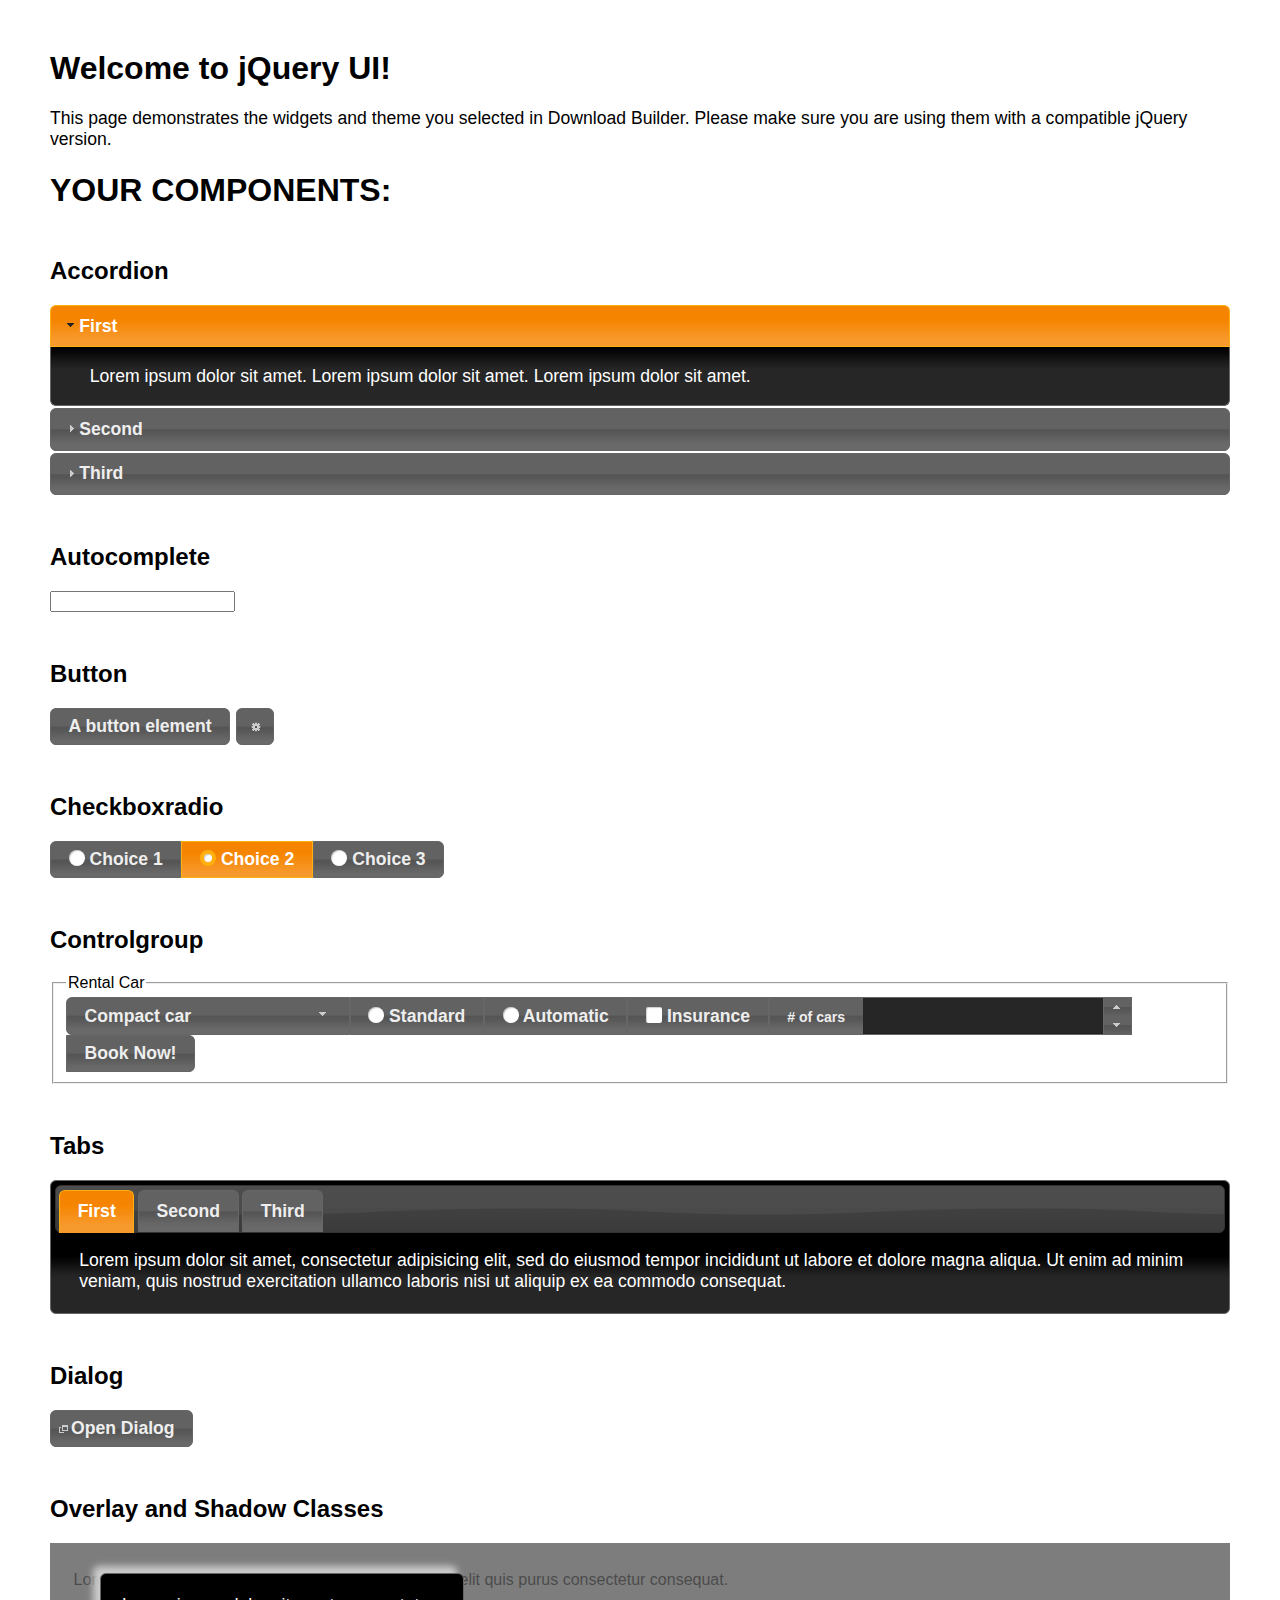
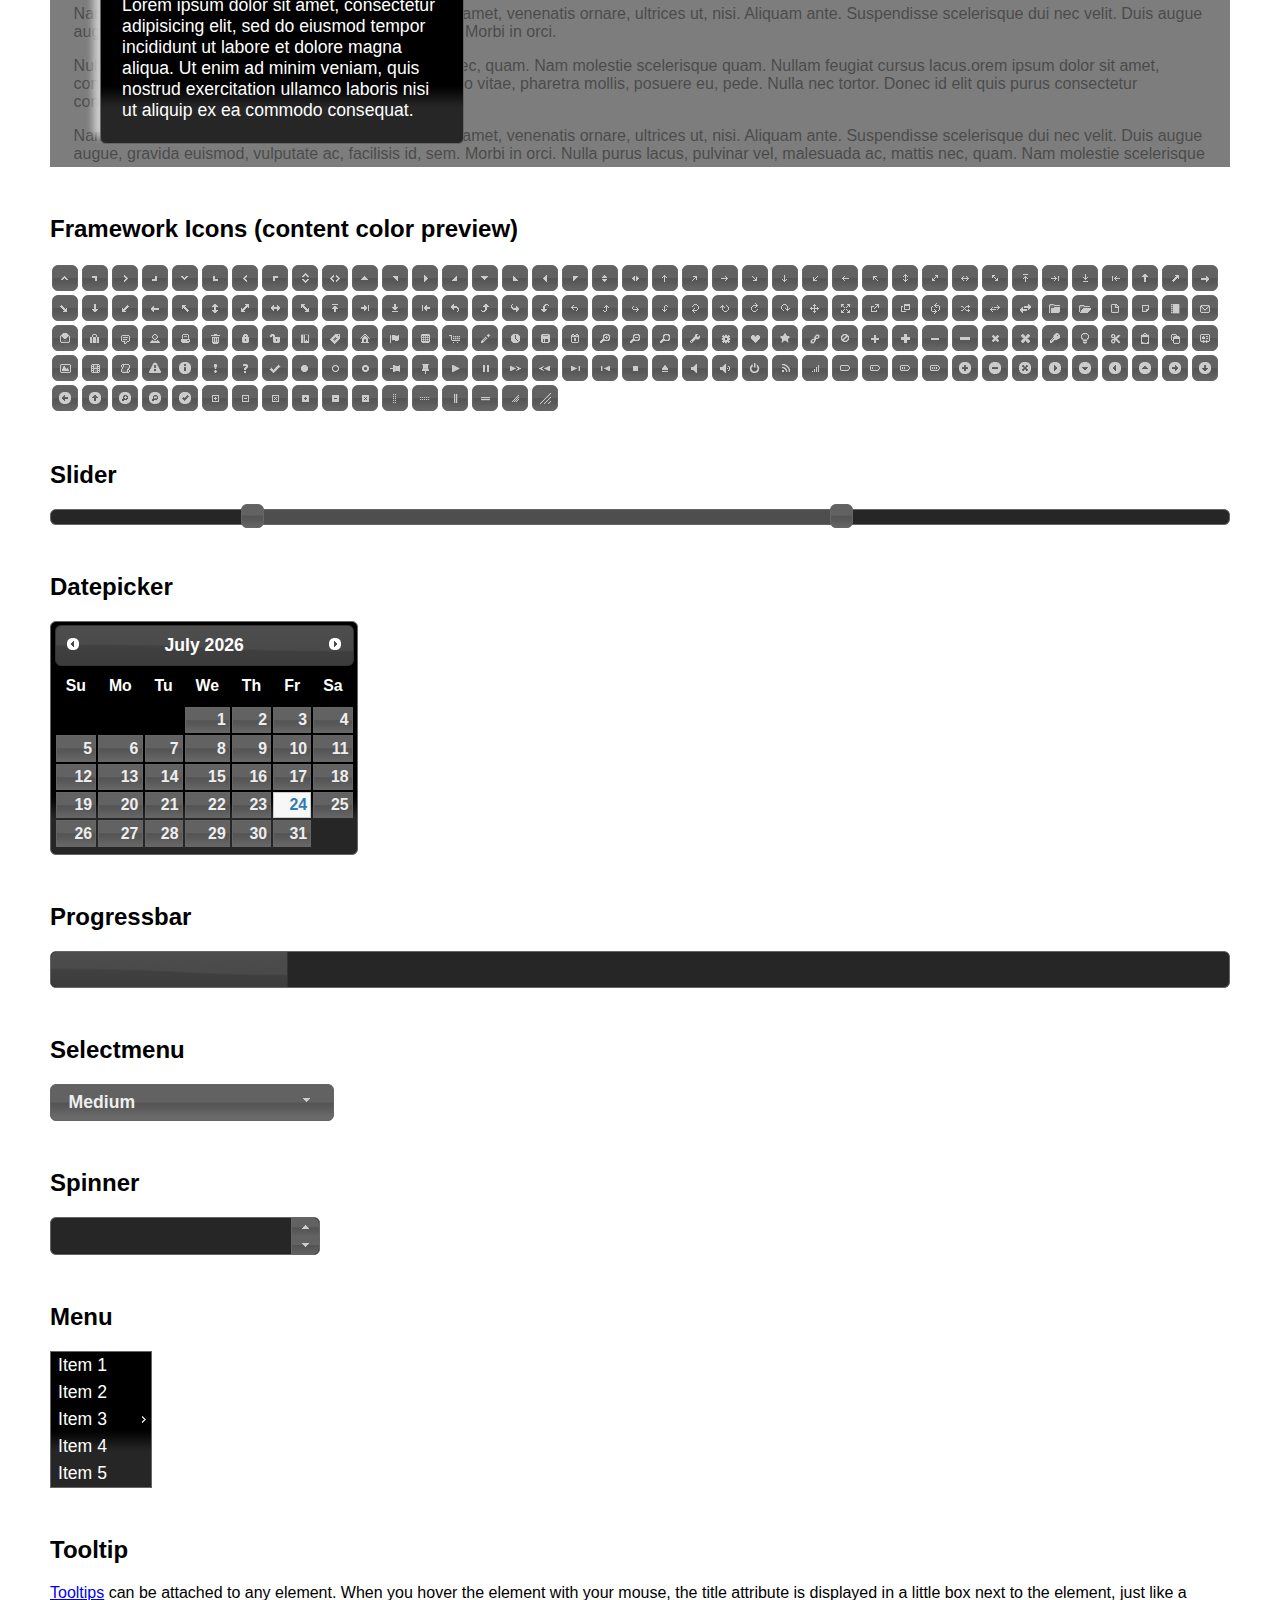
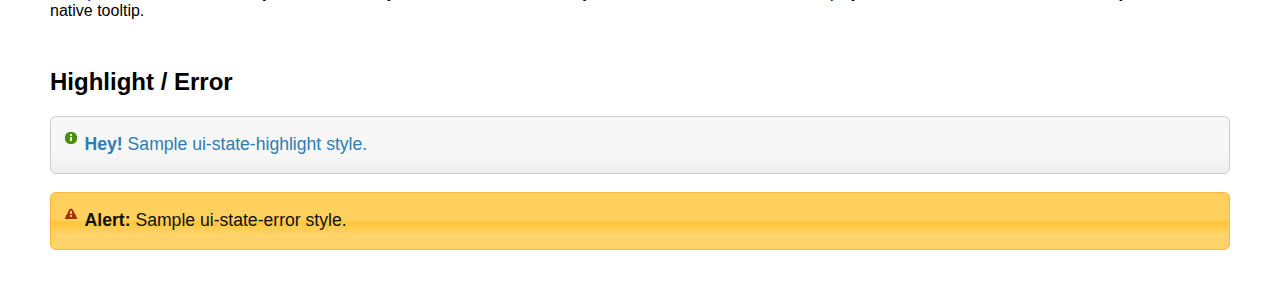
<file: assets/index.html>
<!doctype html>
<html lang="us">
<head>
	<meta charset="utf-8">
	<title>jQuery UI Example Page</title>
	<link href="jquery-ui.css" rel="stylesheet">
	<style>
	body{
		font-family: "Trebuchet MS", sans-serif;
		margin: 50px;
	}
	.demoHeaders {
		margin-top: 2em;
	}
	#dialog-link {
		padding: .4em 1em .4em 20px;
		text-decoration: none;
		position: relative;
	}
	#dialog-link span.ui-icon {
		margin: 0 5px 0 0;
		position: absolute;
		left: .2em;
		top: 50%;
		margin-top: -8px;
	}
	#icons {
		margin: 0;
		padding: 0;
	}
	#icons li {
		margin: 2px;
		position: relative;
		padding: 4px 0;
		cursor: pointer;
		float: left;
		list-style: none;
	}
	#icons span.ui-icon {
		float: left;
		margin: 0 4px;
	}
	.fakewindowcontain .ui-widget-overlay {
		position: absolute;
	}
	select {
		width: 200px;
	}
	</style>
</head>
<body>

<h1>Welcome to jQuery UI!</h1>

<div class="ui-widget">
	<p>This page demonstrates the widgets and theme you selected in Download Builder. Please make sure you are using them with a compatible jQuery version.</p>
</div>

<h1>YOUR COMPONENTS:</h1>


<!-- Accordion -->
<h2 class="demoHeaders">Accordion</h2>
<div id="accordion">
	<h3>First</h3>
	<div>Lorem ipsum dolor sit amet. Lorem ipsum dolor sit amet. Lorem ipsum dolor sit amet.</div>
	<h3>Second</h3>
	<div>Phasellus mattis tincidunt nibh.</div>
	<h3>Third</h3>
	<div>Nam dui erat, auctor a, dignissim quis.</div>
</div>



<!-- Autocomplete -->
<h2 class="demoHeaders">Autocomplete</h2>
<div>
	<input id="autocomplete" title="type &quot;a&quot;">
</div>



<!-- Button -->
<h2 class="demoHeaders">Button</h2>
<button id="button">A button element</button>
<button id="button-icon">An icon-only button</button>



<!-- Checkboxradio -->
<h2 class="demoHeaders">Checkboxradio</h2>
<form style="margin-top: 1em;">
	<div id="radioset">
		<input type="radio" id="radio1" name="radio"><label for="radio1">Choice 1</label>
		<input type="radio" id="radio2" name="radio" checked="checked"><label for="radio2">Choice 2</label>
		<input type="radio" id="radio3" name="radio"><label for="radio3">Choice 3</label>
	</div>
</form>



<!-- Controlgroup -->
<h2 class="demoHeaders">Controlgroup</h2>
<fieldset>
	<legend>Rental Car</legend>
	<div id="controlgroup">
		<select id="car-type">
			<option>Compact car</option>
			<option>Midsize car</option>
			<option>Full size car</option>
			<option>SUV</option>
			<option>Luxury</option>
			<option>Truck</option>
			<option>Van</option>
		</select>
		<label for="transmission-standard">Standard</label>
		<input type="radio" name="transmission" id="transmission-standard">
		<label for="transmission-automatic">Automatic</label>
		<input type="radio" name="transmission" id="transmission-automatic">
		<label for="insurance">Insurance</label>
		<input type="checkbox" name="insurance" id="insurance">
		<label for="horizontal-spinner" class="ui-controlgroup-label"># of cars</label>
		<input id="horizontal-spinner" class="ui-spinner-input">
		<button>Book Now!</button>
	</div>
</fieldset>



<!-- Tabs -->
<h2 class="demoHeaders">Tabs</h2>
<div id="tabs">
	<ul>
		<li><a href="#tabs-1">First</a></li>
		<li><a href="#tabs-2">Second</a></li>
		<li><a href="#tabs-3">Third</a></li>
	</ul>
	<div id="tabs-1">Lorem ipsum dolor sit amet, consectetur adipisicing elit, sed do eiusmod tempor incididunt ut labore et dolore magna aliqua. Ut enim ad minim veniam, quis nostrud exercitation ullamco laboris nisi ut aliquip ex ea commodo consequat.</div>
	<div id="tabs-2">Phasellus mattis tincidunt nibh. Cras orci urna, blandit id, pretium vel, aliquet ornare, felis. Maecenas scelerisque sem non nisl. Fusce sed lorem in enim dictum bibendum.</div>
	<div id="tabs-3">Nam dui erat, auctor a, dignissim quis, sollicitudin eu, felis. Pellentesque nisi urna, interdum eget, sagittis et, consequat vestibulum, lacus. Mauris porttitor ullamcorper augue.</div>
</div>



<h2 class="demoHeaders">Dialog</h2>
<p>
	<button id="dialog-link" class="ui-button ui-corner-all ui-widget">
		<span class="ui-icon ui-icon-newwin"></span>Open Dialog
	</button>
</p>

<h2 class="demoHeaders">Overlay and Shadow Classes</h2>
<div style="position: relative; width: 96%; height: 200px; padding:1% 2%; overflow:hidden;" class="fakewindowcontain">
	<p>Lorem ipsum dolor sit amet,  Nulla nec tortor. Donec id elit quis purus consectetur consequat. </p><p>Nam congue semper tellus. Sed erat dolor, dapibus sit amet, venenatis ornare, ultrices ut, nisi. Aliquam ante. Suspendisse scelerisque dui nec velit. Duis augue augue, gravida euismod, vulputate ac, facilisis id, sem. Morbi in orci. </p><p>Nulla purus lacus, pulvinar vel, malesuada ac, mattis nec, quam. Nam molestie scelerisque quam. Nullam feugiat cursus lacus.orem ipsum dolor sit amet, consectetur adipiscing elit. Donec libero risus, commodo vitae, pharetra mollis, posuere eu, pede. Nulla nec tortor. Donec id elit quis purus consectetur consequat. </p><p>Nam congue semper tellus. Sed erat dolor, dapibus sit amet, venenatis ornare, ultrices ut, nisi. Aliquam ante. Suspendisse scelerisque dui nec velit. Duis augue augue, gravida euismod, vulputate ac, facilisis id, sem. Morbi in orci. Nulla purus lacus, pulvinar vel, malesuada ac, mattis nec, quam. Nam molestie scelerisque quam. </p><p>Nullam feugiat cursus lacus.orem ipsum dolor sit amet, consectetur adipiscing elit. Donec libero risus, commodo vitae, pharetra mollis, posuere eu, pede. Nulla nec tortor. Donec id elit quis purus consectetur consequat. Nam congue semper tellus. Sed erat dolor, dapibus sit amet, venenatis ornare, ultrices ut, nisi. Aliquam ante. </p><p>Suspendisse scelerisque dui nec velit. Duis augue augue, gravida euismod, vulputate ac, facilisis id, sem. Morbi in orci. Nulla purus lacus, pulvinar vel, malesuada ac, mattis nec, quam. Nam molestie scelerisque quam. Nullam feugiat cursus lacus.orem ipsum dolor sit amet, consectetur adipiscing elit. Donec libero risus, commodo vitae, pharetra mollis, posuere eu, pede. Nulla nec tortor. Donec id elit quis purus consectetur consequat. Nam congue semper tellus. Sed erat dolor, dapibus sit amet, venenatis ornare, ultrices ut, nisi. </p>

	<!-- ui-dialog -->
	<div class="ui-widget-overlay ui-front"></div>
	<div style="position: absolute; width: 320px; left: 50px; top: 30px; padding: 1.2em" class="ui-widget ui-front ui-widget-content ui-corner-all ui-widget-shadow">
		Lorem ipsum dolor sit amet, consectetur adipisicing elit, sed do eiusmod tempor incididunt ut labore et dolore magna aliqua. Ut enim ad minim veniam, quis nostrud exercitation ullamco laboris nisi ut aliquip ex ea commodo consequat.
	</div>

</div>

<!-- ui-dialog -->
<div id="dialog" title="Dialog Title">
	<p>Lorem ipsum dolor sit amet, consectetur adipisicing elit, sed do eiusmod tempor incididunt ut labore et dolore magna aliqua. Ut enim ad minim veniam, quis nostrud exercitation ullamco laboris nisi ut aliquip ex ea commodo consequat.</p>
</div>



<h2 class="demoHeaders">Framework Icons (content color preview)</h2>
<ul id="icons" class="ui-widget ui-helper-clearfix">
	<li class="ui-state-default ui-corner-all" title=".ui-icon-caret-1-n"><span class="ui-icon ui-icon-caret-1-n"></span></li>
	<li class="ui-state-default ui-corner-all" title=".ui-icon-caret-1-ne"><span class="ui-icon ui-icon-caret-1-ne"></span></li>
	<li class="ui-state-default ui-corner-all" title=".ui-icon-caret-1-e"><span class="ui-icon ui-icon-caret-1-e"></span></li>
	<li class="ui-state-default ui-corner-all" title=".ui-icon-caret-1-se"><span class="ui-icon ui-icon-caret-1-se"></span></li>
	<li class="ui-state-default ui-corner-all" title=".ui-icon-caret-1-s"><span class="ui-icon ui-icon-caret-1-s"></span></li>
	<li class="ui-state-default ui-corner-all" title=".ui-icon-caret-1-sw"><span class="ui-icon ui-icon-caret-1-sw"></span></li>
	<li class="ui-state-default ui-corner-all" title=".ui-icon-caret-1-w"><span class="ui-icon ui-icon-caret-1-w"></span></li>
	<li class="ui-state-default ui-corner-all" title=".ui-icon-caret-1-nw"><span class="ui-icon ui-icon-caret-1-nw"></span></li>
	<li class="ui-state-default ui-corner-all" title=".ui-icon-caret-2-n-s"><span class="ui-icon ui-icon-caret-2-n-s"></span></li>
	<li class="ui-state-default ui-corner-all" title=".ui-icon-caret-2-e-w"><span class="ui-icon ui-icon-caret-2-e-w"></span></li>
	<li class="ui-state-default ui-corner-all" title=".ui-icon-triangle-1-n"><span class="ui-icon ui-icon-triangle-1-n"></span></li>
	<li class="ui-state-default ui-corner-all" title=".ui-icon-triangle-1-ne"><span class="ui-icon ui-icon-triangle-1-ne"></span></li>
	<li class="ui-state-default ui-corner-all" title=".ui-icon-triangle-1-e"><span class="ui-icon ui-icon-triangle-1-e"></span></li>
	<li class="ui-state-default ui-corner-all" title=".ui-icon-triangle-1-se"><span class="ui-icon ui-icon-triangle-1-se"></span></li>
	<li class="ui-state-default ui-corner-all" title=".ui-icon-triangle-1-s"><span class="ui-icon ui-icon-triangle-1-s"></span></li>
	<li class="ui-state-default ui-corner-all" title=".ui-icon-triangle-1-sw"><span class="ui-icon ui-icon-triangle-1-sw"></span></li>
	<li class="ui-state-default ui-corner-all" title=".ui-icon-triangle-1-w"><span class="ui-icon ui-icon-triangle-1-w"></span></li>
	<li class="ui-state-default ui-corner-all" title=".ui-icon-triangle-1-nw"><span class="ui-icon ui-icon-triangle-1-nw"></span></li>
	<li class="ui-state-default ui-corner-all" title=".ui-icon-triangle-2-n-s"><span class="ui-icon ui-icon-triangle-2-n-s"></span></li>
	<li class="ui-state-default ui-corner-all" title=".ui-icon-triangle-2-e-w"><span class="ui-icon ui-icon-triangle-2-e-w"></span></li>
	<li class="ui-state-default ui-corner-all" title=".ui-icon-arrow-1-n"><span class="ui-icon ui-icon-arrow-1-n"></span></li>
	<li class="ui-state-default ui-corner-all" title=".ui-icon-arrow-1-ne"><span class="ui-icon ui-icon-arrow-1-ne"></span></li>
	<li class="ui-state-default ui-corner-all" title=".ui-icon-arrow-1-e"><span class="ui-icon ui-icon-arrow-1-e"></span></li>
	<li class="ui-state-default ui-corner-all" title=".ui-icon-arrow-1-se"><span class="ui-icon ui-icon-arrow-1-se"></span></li>
	<li class="ui-state-default ui-corner-all" title=".ui-icon-arrow-1-s"><span class="ui-icon ui-icon-arrow-1-s"></span></li>
	<li class="ui-state-default ui-corner-all" title=".ui-icon-arrow-1-sw"><span class="ui-icon ui-icon-arrow-1-sw"></span></li>
	<li class="ui-state-default ui-corner-all" title=".ui-icon-arrow-1-w"><span class="ui-icon ui-icon-arrow-1-w"></span></li>
	<li class="ui-state-default ui-corner-all" title=".ui-icon-arrow-1-nw"><span class="ui-icon ui-icon-arrow-1-nw"></span></li>
	<li class="ui-state-default ui-corner-all" title=".ui-icon-arrow-2-n-s"><span class="ui-icon ui-icon-arrow-2-n-s"></span></li>
	<li class="ui-state-default ui-corner-all" title=".ui-icon-arrow-2-ne-sw"><span class="ui-icon ui-icon-arrow-2-ne-sw"></span></li>
	<li class="ui-state-default ui-corner-all" title=".ui-icon-arrow-2-e-w"><span class="ui-icon ui-icon-arrow-2-e-w"></span></li>
	<li class="ui-state-default ui-corner-all" title=".ui-icon-arrow-2-se-nw"><span class="ui-icon ui-icon-arrow-2-se-nw"></span></li>
	<li class="ui-state-default ui-corner-all" title=".ui-icon-arrowstop-1-n"><span class="ui-icon ui-icon-arrowstop-1-n"></span></li>
	<li class="ui-state-default ui-corner-all" title=".ui-icon-arrowstop-1-e"><span class="ui-icon ui-icon-arrowstop-1-e"></span></li>
	<li class="ui-state-default ui-corner-all" title=".ui-icon-arrowstop-1-s"><span class="ui-icon ui-icon-arrowstop-1-s"></span></li>
	<li class="ui-state-default ui-corner-all" title=".ui-icon-arrowstop-1-w"><span class="ui-icon ui-icon-arrowstop-1-w"></span></li>
	<li class="ui-state-default ui-corner-all" title=".ui-icon-arrowthick-1-n"><span class="ui-icon ui-icon-arrowthick-1-n"></span></li>
	<li class="ui-state-default ui-corner-all" title=".ui-icon-arrowthick-1-ne"><span class="ui-icon ui-icon-arrowthick-1-ne"></span></li>
	<li class="ui-state-default ui-corner-all" title=".ui-icon-arrowthick-1-e"><span class="ui-icon ui-icon-arrowthick-1-e"></span></li>
	<li class="ui-state-default ui-corner-all" title=".ui-icon-arrowthick-1-se"><span class="ui-icon ui-icon-arrowthick-1-se"></span></li>
	<li class="ui-state-default ui-corner-all" title=".ui-icon-arrowthick-1-s"><span class="ui-icon ui-icon-arrowthick-1-s"></span></li>
	<li class="ui-state-default ui-corner-all" title=".ui-icon-arrowthick-1-sw"><span class="ui-icon ui-icon-arrowthick-1-sw"></span></li>
	<li class="ui-state-default ui-corner-all" title=".ui-icon-arrowthick-1-w"><span class="ui-icon ui-icon-arrowthick-1-w"></span></li>
	<li class="ui-state-default ui-corner-all" title=".ui-icon-arrowthick-1-nw"><span class="ui-icon ui-icon-arrowthick-1-nw"></span></li>
	<li class="ui-state-default ui-corner-all" title=".ui-icon-arrowthick-2-n-s"><span class="ui-icon ui-icon-arrowthick-2-n-s"></span></li>
	<li class="ui-state-default ui-corner-all" title=".ui-icon-arrowthick-2-ne-sw"><span class="ui-icon ui-icon-arrowthick-2-ne-sw"></span></li>
	<li class="ui-state-default ui-corner-all" title=".ui-icon-arrowthick-2-e-w"><span class="ui-icon ui-icon-arrowthick-2-e-w"></span></li>
	<li class="ui-state-default ui-corner-all" title=".ui-icon-arrowthick-2-se-nw"><span class="ui-icon ui-icon-arrowthick-2-se-nw"></span></li>
	<li class="ui-state-default ui-corner-all" title=".ui-icon-arrowthickstop-1-n"><span class="ui-icon ui-icon-arrowthickstop-1-n"></span></li>
	<li class="ui-state-default ui-corner-all" title=".ui-icon-arrowthickstop-1-e"><span class="ui-icon ui-icon-arrowthickstop-1-e"></span></li>
	<li class="ui-state-default ui-corner-all" title=".ui-icon-arrowthickstop-1-s"><span class="ui-icon ui-icon-arrowthickstop-1-s"></span></li>
	<li class="ui-state-default ui-corner-all" title=".ui-icon-arrowthickstop-1-w"><span class="ui-icon ui-icon-arrowthickstop-1-w"></span></li>
	<li class="ui-state-default ui-corner-all" title=".ui-icon-arrowreturnthick-1-w"><span class="ui-icon ui-icon-arrowreturnthick-1-w"></span></li>
	<li class="ui-state-default ui-corner-all" title=".ui-icon-arrowreturnthick-1-n"><span class="ui-icon ui-icon-arrowreturnthick-1-n"></span></li>
	<li class="ui-state-default ui-corner-all" title=".ui-icon-arrowreturnthick-1-e"><span class="ui-icon ui-icon-arrowreturnthick-1-e"></span></li>
	<li class="ui-state-default ui-corner-all" title=".ui-icon-arrowreturnthick-1-s"><span class="ui-icon ui-icon-arrowreturnthick-1-s"></span></li>
	<li class="ui-state-default ui-corner-all" title=".ui-icon-arrowreturn-1-w"><span class="ui-icon ui-icon-arrowreturn-1-w"></span></li>
	<li class="ui-state-default ui-corner-all" title=".ui-icon-arrowreturn-1-n"><span class="ui-icon ui-icon-arrowreturn-1-n"></span></li>
	<li class="ui-state-default ui-corner-all" title=".ui-icon-arrowreturn-1-e"><span class="ui-icon ui-icon-arrowreturn-1-e"></span></li>
	<li class="ui-state-default ui-corner-all" title=".ui-icon-arrowreturn-1-s"><span class="ui-icon ui-icon-arrowreturn-1-s"></span></li>
	<li class="ui-state-default ui-corner-all" title=".ui-icon-arrowrefresh-1-w"><span class="ui-icon ui-icon-arrowrefresh-1-w"></span></li>
	<li class="ui-state-default ui-corner-all" title=".ui-icon-arrowrefresh-1-n"><span class="ui-icon ui-icon-arrowrefresh-1-n"></span></li>
	<li class="ui-state-default ui-corner-all" title=".ui-icon-arrowrefresh-1-e"><span class="ui-icon ui-icon-arrowrefresh-1-e"></span></li>
	<li class="ui-state-default ui-corner-all" title=".ui-icon-arrowrefresh-1-s"><span class="ui-icon ui-icon-arrowrefresh-1-s"></span></li>
	<li class="ui-state-default ui-corner-all" title=".ui-icon-arrow-4"><span class="ui-icon ui-icon-arrow-4"></span></li>
	<li class="ui-state-default ui-corner-all" title=".ui-icon-arrow-4-diag"><span class="ui-icon ui-icon-arrow-4-diag"></span></li>
	<li class="ui-state-default ui-corner-all" title=".ui-icon-extlink"><span class="ui-icon ui-icon-extlink"></span></li>
	<li class="ui-state-default ui-corner-all" title=".ui-icon-newwin"><span class="ui-icon ui-icon-newwin"></span></li>
	<li class="ui-state-default ui-corner-all" title=".ui-icon-refresh"><span class="ui-icon ui-icon-refresh"></span></li>
	<li class="ui-state-default ui-corner-all" title=".ui-icon-shuffle"><span class="ui-icon ui-icon-shuffle"></span></li>
	<li class="ui-state-default ui-corner-all" title=".ui-icon-transfer-e-w"><span class="ui-icon ui-icon-transfer-e-w"></span></li>
	<li class="ui-state-default ui-corner-all" title=".ui-icon-transferthick-e-w"><span class="ui-icon ui-icon-transferthick-e-w"></span></li>
	<li class="ui-state-default ui-corner-all" title=".ui-icon-folder-collapsed"><span class="ui-icon ui-icon-folder-collapsed"></span></li>
	<li class="ui-state-default ui-corner-all" title=".ui-icon-folder-open"><span class="ui-icon ui-icon-folder-open"></span></li>
	<li class="ui-state-default ui-corner-all" title=".ui-icon-document"><span class="ui-icon ui-icon-document"></span></li>
	<li class="ui-state-default ui-corner-all" title=".ui-icon-document-b"><span class="ui-icon ui-icon-document-b"></span></li>
	<li class="ui-state-default ui-corner-all" title=".ui-icon-note"><span class="ui-icon ui-icon-note"></span></li>
	<li class="ui-state-default ui-corner-all" title=".ui-icon-mail-closed"><span class="ui-icon ui-icon-mail-closed"></span></li>
	<li class="ui-state-default ui-corner-all" title=".ui-icon-mail-open"><span class="ui-icon ui-icon-mail-open"></span></li>
	<li class="ui-state-default ui-corner-all" title=".ui-icon-suitcase"><span class="ui-icon ui-icon-suitcase"></span></li>
	<li class="ui-state-default ui-corner-all" title=".ui-icon-comment"><span class="ui-icon ui-icon-comment"></span></li>
	<li class="ui-state-default ui-corner-all" title=".ui-icon-person"><span class="ui-icon ui-icon-person"></span></li>
	<li class="ui-state-default ui-corner-all" title=".ui-icon-print"><span class="ui-icon ui-icon-print"></span></li>
	<li class="ui-state-default ui-corner-all" title=".ui-icon-trash"><span class="ui-icon ui-icon-trash"></span></li>
	<li class="ui-state-default ui-corner-all" title=".ui-icon-locked"><span class="ui-icon ui-icon-locked"></span></li>
	<li class="ui-state-default ui-corner-all" title=".ui-icon-unlocked"><span class="ui-icon ui-icon-unlocked"></span></li>
	<li class="ui-state-default ui-corner-all" title=".ui-icon-bookmark"><span class="ui-icon ui-icon-bookmark"></span></li>
	<li class="ui-state-default ui-corner-all" title=".ui-icon-tag"><span class="ui-icon ui-icon-tag"></span></li>
	<li class="ui-state-default ui-corner-all" title=".ui-icon-home"><span class="ui-icon ui-icon-home"></span></li>
	<li class="ui-state-default ui-corner-all" title=".ui-icon-flag"><span class="ui-icon ui-icon-flag"></span></li>
	<li class="ui-state-default ui-corner-all" title=".ui-icon-calculator"><span class="ui-icon ui-icon-calculator"></span></li>
	<li class="ui-state-default ui-corner-all" title=".ui-icon-cart"><span class="ui-icon ui-icon-cart"></span></li>
	<li class="ui-state-default ui-corner-all" title=".ui-icon-pencil"><span class="ui-icon ui-icon-pencil"></span></li>
	<li class="ui-state-default ui-corner-all" title=".ui-icon-clock"><span class="ui-icon ui-icon-clock"></span></li>
	<li class="ui-state-default ui-corner-all" title=".ui-icon-disk"><span class="ui-icon ui-icon-disk"></span></li>
	<li class="ui-state-default ui-corner-all" title=".ui-icon-calendar"><span class="ui-icon ui-icon-calendar"></span></li>
	<li class="ui-state-default ui-corner-all" title=".ui-icon-zoomin"><span class="ui-icon ui-icon-zoomin"></span></li>
	<li class="ui-state-default ui-corner-all" title=".ui-icon-zoomout"><span class="ui-icon ui-icon-zoomout"></span></li>
	<li class="ui-state-default ui-corner-all" title=".ui-icon-search"><span class="ui-icon ui-icon-search"></span></li>
	<li class="ui-state-default ui-corner-all" title=".ui-icon-wrench"><span class="ui-icon ui-icon-wrench"></span></li>
	<li class="ui-state-default ui-corner-all" title=".ui-icon-gear"><span class="ui-icon ui-icon-gear"></span></li>
	<li class="ui-state-default ui-corner-all" title=".ui-icon-heart"><span class="ui-icon ui-icon-heart"></span></li>
	<li class="ui-state-default ui-corner-all" title=".ui-icon-star"><span class="ui-icon ui-icon-star"></span></li>
	<li class="ui-state-default ui-corner-all" title=".ui-icon-link"><span class="ui-icon ui-icon-link"></span></li>
	<li class="ui-state-default ui-corner-all" title=".ui-icon-cancel"><span class="ui-icon ui-icon-cancel"></span></li>
	<li class="ui-state-default ui-corner-all" title=".ui-icon-plus"><span class="ui-icon ui-icon-plus"></span></li>
	<li class="ui-state-default ui-corner-all" title=".ui-icon-plusthick"><span class="ui-icon ui-icon-plusthick"></span></li>
	<li class="ui-state-default ui-corner-all" title=".ui-icon-minus"><span class="ui-icon ui-icon-minus"></span></li>
	<li class="ui-state-default ui-corner-all" title=".ui-icon-minusthick"><span class="ui-icon ui-icon-minusthick"></span></li>
	<li class="ui-state-default ui-corner-all" title=".ui-icon-close"><span class="ui-icon ui-icon-close"></span></li>
	<li class="ui-state-default ui-corner-all" title=".ui-icon-closethick"><span class="ui-icon ui-icon-closethick"></span></li>
	<li class="ui-state-default ui-corner-all" title=".ui-icon-key"><span class="ui-icon ui-icon-key"></span></li>
	<li class="ui-state-default ui-corner-all" title=".ui-icon-lightbulb"><span class="ui-icon ui-icon-lightbulb"></span></li>
	<li class="ui-state-default ui-corner-all" title=".ui-icon-scissors"><span class="ui-icon ui-icon-scissors"></span></li>
	<li class="ui-state-default ui-corner-all" title=".ui-icon-clipboard"><span class="ui-icon ui-icon-clipboard"></span></li>
	<li class="ui-state-default ui-corner-all" title=".ui-icon-copy"><span class="ui-icon ui-icon-copy"></span></li>
	<li class="ui-state-default ui-corner-all" title=".ui-icon-contact"><span class="ui-icon ui-icon-contact"></span></li>
	<li class="ui-state-default ui-corner-all" title=".ui-icon-image"><span class="ui-icon ui-icon-image"></span></li>
	<li class="ui-state-default ui-corner-all" title=".ui-icon-video"><span class="ui-icon ui-icon-video"></span></li>
	<li class="ui-state-default ui-corner-all" title=".ui-icon-script"><span class="ui-icon ui-icon-script"></span></li>
	<li class="ui-state-default ui-corner-all" title=".ui-icon-alert"><span class="ui-icon ui-icon-alert"></span></li>
	<li class="ui-state-default ui-corner-all" title=".ui-icon-info"><span class="ui-icon ui-icon-info"></span></li>
	<li class="ui-state-default ui-corner-all" title=".ui-icon-notice"><span class="ui-icon ui-icon-notice"></span></li>
	<li class="ui-state-default ui-corner-all" title=".ui-icon-help"><span class="ui-icon ui-icon-help"></span></li>
	<li class="ui-state-default ui-corner-all" title=".ui-icon-check"><span class="ui-icon ui-icon-check"></span></li>
	<li class="ui-state-default ui-corner-all" title=".ui-icon-bullet"><span class="ui-icon ui-icon-bullet"></span></li>
	<li class="ui-state-default ui-corner-all" title=".ui-icon-radio-off"><span class="ui-icon ui-icon-radio-off"></span></li>
	<li class="ui-state-default ui-corner-all" title=".ui-icon-radio-on"><span class="ui-icon ui-icon-radio-on"></span></li>
	<li class="ui-state-default ui-corner-all" title=".ui-icon-pin-w"><span class="ui-icon ui-icon-pin-w"></span></li>
	<li class="ui-state-default ui-corner-all" title=".ui-icon-pin-s"><span class="ui-icon ui-icon-pin-s"></span></li>
	<li class="ui-state-default ui-corner-all" title=".ui-icon-play"><span class="ui-icon ui-icon-play"></span></li>
	<li class="ui-state-default ui-corner-all" title=".ui-icon-pause"><span class="ui-icon ui-icon-pause"></span></li>
	<li class="ui-state-default ui-corner-all" title=".ui-icon-seek-next"><span class="ui-icon ui-icon-seek-next"></span></li>
	<li class="ui-state-default ui-corner-all" title=".ui-icon-seek-prev"><span class="ui-icon ui-icon-seek-prev"></span></li>
	<li class="ui-state-default ui-corner-all" title=".ui-icon-seek-end"><span class="ui-icon ui-icon-seek-end"></span></li>
	<li class="ui-state-default ui-corner-all" title=".ui-icon-seek-first"><span class="ui-icon ui-icon-seek-first"></span></li>
	<li class="ui-state-default ui-corner-all" title=".ui-icon-stop"><span class="ui-icon ui-icon-stop"></span></li>
	<li class="ui-state-default ui-corner-all" title=".ui-icon-eject"><span class="ui-icon ui-icon-eject"></span></li>
	<li class="ui-state-default ui-corner-all" title=".ui-icon-volume-off"><span class="ui-icon ui-icon-volume-off"></span></li>
	<li class="ui-state-default ui-corner-all" title=".ui-icon-volume-on"><span class="ui-icon ui-icon-volume-on"></span></li>
	<li class="ui-state-default ui-corner-all" title=".ui-icon-power"><span class="ui-icon ui-icon-power"></span></li>
	<li class="ui-state-default ui-corner-all" title=".ui-icon-signal-diag"><span class="ui-icon ui-icon-signal-diag"></span></li>
	<li class="ui-state-default ui-corner-all" title=".ui-icon-signal"><span class="ui-icon ui-icon-signal"></span></li>
	<li class="ui-state-default ui-corner-all" title=".ui-icon-battery-0"><span class="ui-icon ui-icon-battery-0"></span></li>
	<li class="ui-state-default ui-corner-all" title=".ui-icon-battery-1"><span class="ui-icon ui-icon-battery-1"></span></li>
	<li class="ui-state-default ui-corner-all" title=".ui-icon-battery-2"><span class="ui-icon ui-icon-battery-2"></span></li>
	<li class="ui-state-default ui-corner-all" title=".ui-icon-battery-3"><span class="ui-icon ui-icon-battery-3"></span></li>
	<li class="ui-state-default ui-corner-all" title=".ui-icon-circle-plus"><span class="ui-icon ui-icon-circle-plus"></span></li>
	<li class="ui-state-default ui-corner-all" title=".ui-icon-circle-minus"><span class="ui-icon ui-icon-circle-minus"></span></li>
	<li class="ui-state-default ui-corner-all" title=".ui-icon-circle-close"><span class="ui-icon ui-icon-circle-close"></span></li>
	<li class="ui-state-default ui-corner-all" title=".ui-icon-circle-triangle-e"><span class="ui-icon ui-icon-circle-triangle-e"></span></li>
	<li class="ui-state-default ui-corner-all" title=".ui-icon-circle-triangle-s"><span class="ui-icon ui-icon-circle-triangle-s"></span></li>
	<li class="ui-state-default ui-corner-all" title=".ui-icon-circle-triangle-w"><span class="ui-icon ui-icon-circle-triangle-w"></span></li>
	<li class="ui-state-default ui-corner-all" title=".ui-icon-circle-triangle-n"><span class="ui-icon ui-icon-circle-triangle-n"></span></li>
	<li class="ui-state-default ui-corner-all" title=".ui-icon-circle-arrow-e"><span class="ui-icon ui-icon-circle-arrow-e"></span></li>
	<li class="ui-state-default ui-corner-all" title=".ui-icon-circle-arrow-s"><span class="ui-icon ui-icon-circle-arrow-s"></span></li>
	<li class="ui-state-default ui-corner-all" title=".ui-icon-circle-arrow-w"><span class="ui-icon ui-icon-circle-arrow-w"></span></li>
	<li class="ui-state-default ui-corner-all" title=".ui-icon-circle-arrow-n"><span class="ui-icon ui-icon-circle-arrow-n"></span></li>
	<li class="ui-state-default ui-corner-all" title=".ui-icon-circle-zoomin"><span class="ui-icon ui-icon-circle-zoomin"></span></li>
	<li class="ui-state-default ui-corner-all" title=".ui-icon-circle-zoomout"><span class="ui-icon ui-icon-circle-zoomout"></span></li>
	<li class="ui-state-default ui-corner-all" title=".ui-icon-circle-check"><span class="ui-icon ui-icon-circle-check"></span></li>
	<li class="ui-state-default ui-corner-all" title=".ui-icon-circlesmall-plus"><span class="ui-icon ui-icon-circlesmall-plus"></span></li>
	<li class="ui-state-default ui-corner-all" title=".ui-icon-circlesmall-minus"><span class="ui-icon ui-icon-circlesmall-minus"></span></li>
	<li class="ui-state-default ui-corner-all" title=".ui-icon-circlesmall-close"><span class="ui-icon ui-icon-circlesmall-close"></span></li>
	<li class="ui-state-default ui-corner-all" title=".ui-icon-squaresmall-plus"><span class="ui-icon ui-icon-squaresmall-plus"></span></li>
	<li class="ui-state-default ui-corner-all" title=".ui-icon-squaresmall-minus"><span class="ui-icon ui-icon-squaresmall-minus"></span></li>
	<li class="ui-state-default ui-corner-all" title=".ui-icon-squaresmall-close"><span class="ui-icon ui-icon-squaresmall-close"></span></li>
	<li class="ui-state-default ui-corner-all" title=".ui-icon-grip-dotted-vertical"><span class="ui-icon ui-icon-grip-dotted-vertical"></span></li>
	<li class="ui-state-default ui-corner-all" title=".ui-icon-grip-dotted-horizontal"><span class="ui-icon ui-icon-grip-dotted-horizontal"></span></li>
	<li class="ui-state-default ui-corner-all" title=".ui-icon-grip-solid-vertical"><span class="ui-icon ui-icon-grip-solid-vertical"></span></li>
	<li class="ui-state-default ui-corner-all" title=".ui-icon-grip-solid-horizontal"><span class="ui-icon ui-icon-grip-solid-horizontal"></span></li>
	<li class="ui-state-default ui-corner-all" title=".ui-icon-gripsmall-diagonal-se"><span class="ui-icon ui-icon-gripsmall-diagonal-se"></span></li>
	<li class="ui-state-default ui-corner-all" title=".ui-icon-grip-diagonal-se"><span class="ui-icon ui-icon-grip-diagonal-se"></span></li>
</ul>


<!-- Slider -->
<h2 class="demoHeaders">Slider</h2>
<div id="slider"></div>



<!-- Datepicker -->
<h2 class="demoHeaders">Datepicker</h2>
<div id="datepicker"></div>



<!-- Progressbar -->
<h2 class="demoHeaders">Progressbar</h2>
<div id="progressbar"></div>



<!-- Progressbar -->
<h2 class="demoHeaders">Selectmenu</h2>
<select id="selectmenu">
	<option>Slower</option>
	<option>Slow</option>
	<option selected="selected">Medium</option>
	<option>Fast</option>
	<option>Faster</option>
</select>



<!-- Spinner -->
<h2 class="demoHeaders">Spinner</h2>
<input id="spinner">



<!-- Menu -->
<h2 class="demoHeaders">Menu</h2>
<ul style="width:100px;" id="menu">
	<li><div>Item 1</div></li>
	<li><div>Item 2</div></li>
	<li><div>Item 3</div>
		<ul>
			<li><div>Item 3-1</div></li>
			<li><div>Item 3-2</div></li>
			<li><div>Item 3-3</div></li>
			<li><div>Item 3-4</div></li>
			<li><div>Item 3-5</div></li>
		</ul>
	</li>
	<li><div>Item 4</div></li>
	<li><div>Item 5</div></li>
</ul>



<!-- Tooltip -->
<h2 class="demoHeaders">Tooltip</h2>
<p id="tooltip">
	<a href="#" title="That&apos;s what this widget is">Tooltips</a> can be attached to any element. When you hover
the element with your mouse, the title attribute is displayed in a little box next to the element, just like a native tooltip.
</p>


<!-- Highlight / Error -->
<h2 class="demoHeaders">Highlight / Error</h2>
<div class="ui-widget">
	<div class="ui-state-highlight ui-corner-all" style="margin-top: 20px; padding: 0 .7em;">
		<p><span class="ui-icon ui-icon-info" style="float: left; margin-right: .3em;"></span>
		<strong>Hey!</strong> Sample ui-state-highlight style.</p>
	</div>
</div>
<br>
<div class="ui-widget">
	<div class="ui-state-error ui-corner-all" style="padding: 0 .7em;">
		<p><span class="ui-icon ui-icon-alert" style="float: left; margin-right: .3em;"></span>
		<strong>Alert:</strong> Sample ui-state-error style.</p>
	</div>
</div>

<script src="external/jquery/jquery.js"></script>
<script src="jquery-ui.js"></script>
<script>

$( "#accordion" ).accordion();



var availableTags = [
	"ActionScript",
	"AppleScript",
	"Asp",
	"BASIC",
	"C",
	"C++",
	"Clojure",
	"COBOL",
	"ColdFusion",
	"Erlang",
	"Fortran",
	"Groovy",
	"Haskell",
	"Java",
	"JavaScript",
	"Lisp",
	"Perl",
	"PHP",
	"Python",
	"Ruby",
	"Scala",
	"Scheme"
];
$( "#autocomplete" ).autocomplete({
	source: availableTags
});



$( "#button" ).button();
$( "#button-icon" ).button({
	icon: "ui-icon-gear",
	showLabel: false
});



$( "#radioset" ).buttonset();



$( "#controlgroup" ).controlgroup();



$( "#tabs" ).tabs();



$( "#dialog" ).dialog({
	autoOpen: false,
	width: 400,
	buttons: [
		{
			text: "Ok",
			click: function() {
				$( this ).dialog( "close" );
			}
		},
		{
			text: "Cancel",
			click: function() {
				$( this ).dialog( "close" );
			}
		}
	]
});

// Link to open the dialog
$( "#dialog-link" ).click(function( event ) {
	$( "#dialog" ).dialog( "open" );
	event.preventDefault();
});



$( "#datepicker" ).datepicker({
	inline: true
});



$( "#slider" ).slider({
	range: true,
	values: [ 17, 67 ]
});



$( "#progressbar" ).progressbar({
	value: 20
});



$( "#spinner" ).spinner();



$( "#menu" ).menu();



$( "#tooltip" ).tooltip();



$( "#selectmenu" ).selectmenu();


// Hover states on the static widgets
$( "#dialog-link, #icons li" ).hover(
	function() {
		$( this ).addClass( "ui-state-hover" );
	},
	function() {
		$( this ).removeClass( "ui-state-hover" );
	}
);
</script>
</body>
</html>
</file>
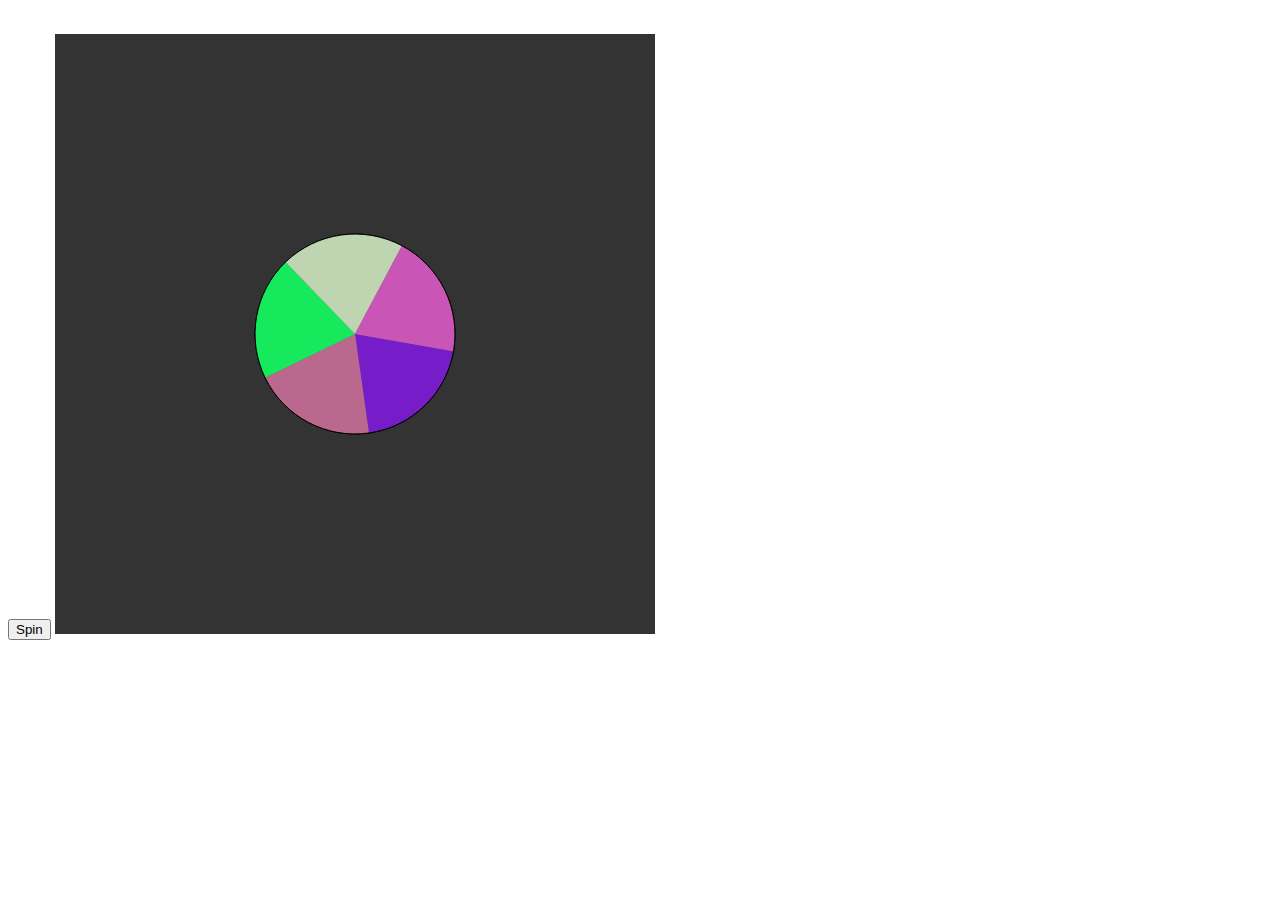
<file: resturantspinner.html>
<!DOCTYPE html>
<html>
	<style>
		$("#highScoreDialog").dialog({autoOpen: true});
		$("#spinButton").button("option", "clases.ui-button", "highlight");
	</style>
	<head>
		<meta charset="UTF-8">
		<title>Snake Game</title>

		<script src="assets/jquery-3.1.1.js" type="text/javascript"></script>
		<script src="assets/jquery-ui.js" type="text/javascript"></script>
		<script src="assets/p5.js" type="text/javascript"></script>
		<script src="assets/p5.dom.js" type="text/javascript"></script>
		<script src="spinner.js" type="text/javascript"></script>
		<script src="resturantsketch.js" type="text/javascript"></script>

		<link href="assets/jquery-ui.theme.css" rel="stylesheet">
		<link href="assets/jquery-ui.css" rel="stylesheet">
		
	</head>
	<body>
		<div id="highScoreDialog" title="High Score"><p></p></div>
		</br>
		<button class="spinButton" onclick='s.spin()'>Spin</button>
	</body>
</html>
</file>
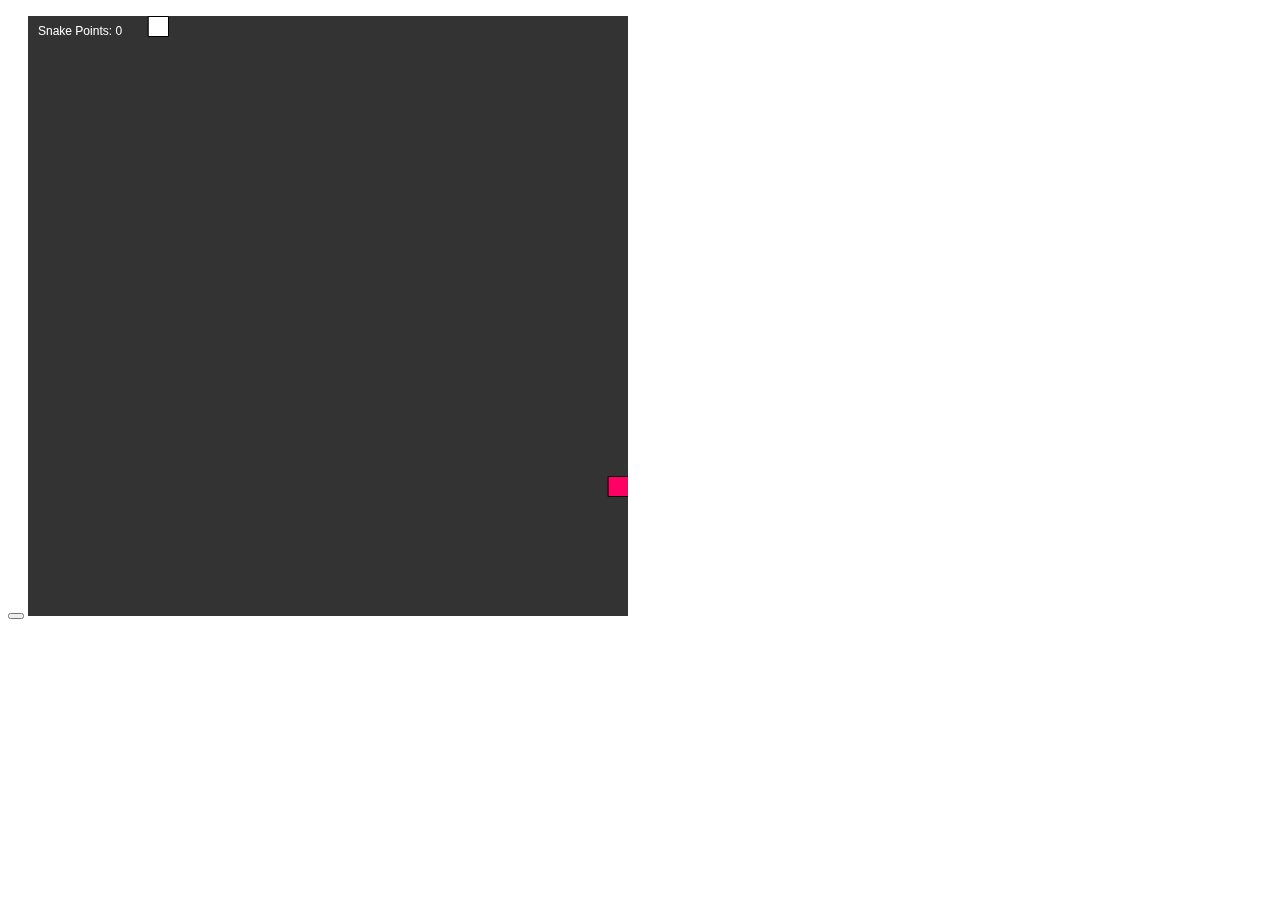
<file: snakegame.html>
<!DOCTYPE html>
<html>
	<style>
		$(function (){
			$("#highScoreDialog").dialog({autoOpen: false});
			$("#uiButton").button();
		});
	</style>
	<head>
		<meta charset="UTF-8">
		<title>Snake Game</title>

		<script src="assets/jquery-3.1.1.js" type="text/javascript"></script>
		<script src="assets/jquery-ui.js" type="text/javascript"></script>
		<script src="assets/p5.js" type="text/javascript"></script>
		<script src="assets/p5.dom.js" type="text/javascript"></script>
		<script src="snake.js" type="text/javascript"></script>
		<script src="sketch.js" type="text/javascript"></script>

		<link href="assets/jquery-ui.theme.css" rel="stylesheet">
		<link href="../assets/jquery-ui.css" rel="stylesheet">
		
	</head>
	<body>
		<div id="highScoreDialog" title="High Score"><p></p></div>
		<button class="uiButton"></button>
	</body>
</html>
</file>
